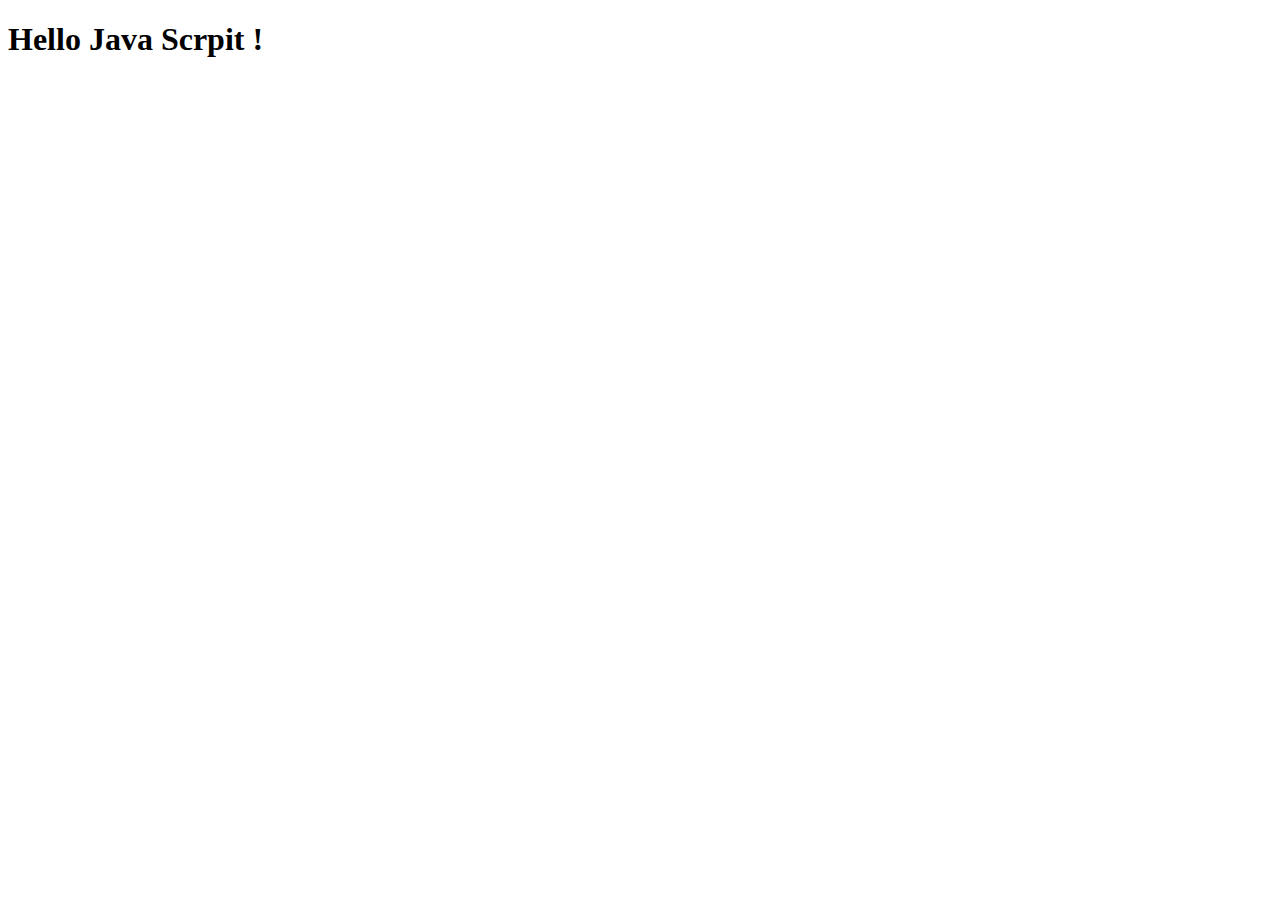
<file: Asynchronous Nature/index.html>
<!DOCTYPE html>
<html lang="en">
<head>
    <meta charset="UTF-8">
    <meta name="viewport" content="width=device-width, initial-scale=1.0">
    <title>Document</title>
</head>
<body>
    <h1>Hello Java Scrpit !</h1>
    
    <script src="app.js"></script>
</body>
</html>
</file>
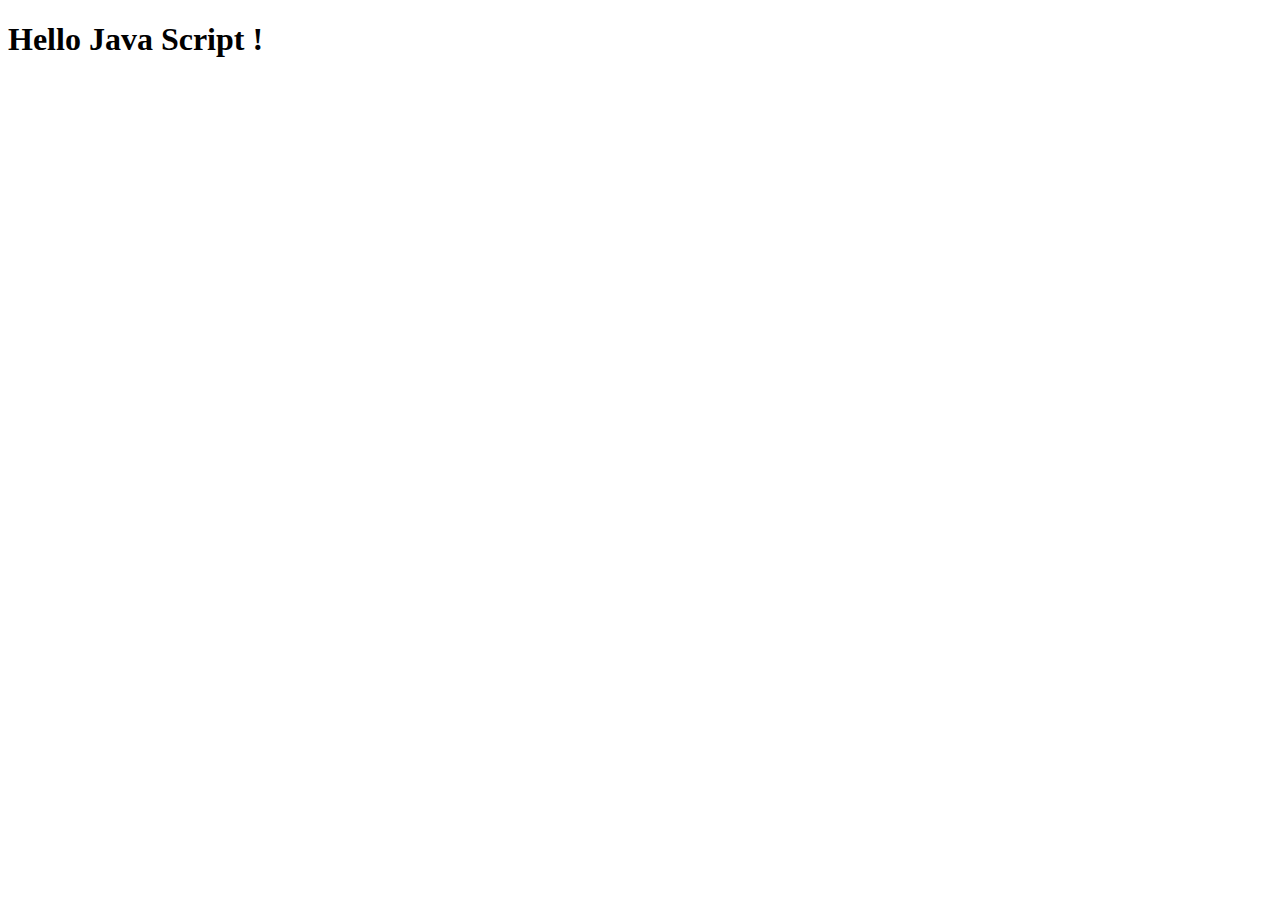
<file: Object Literals/index.html>
<!DOCTYPE html>
<html lang="en">
<head>
    <meta charset="UTF-8">
    <meta name="viewport" content="width=device-width, initial-scale=1.0">
    <title>Document</title>
    <script src="app.js"></script>
</head>
<body>
    <h1>Hello Java Script !</h1>
</body>
</html>
</file>
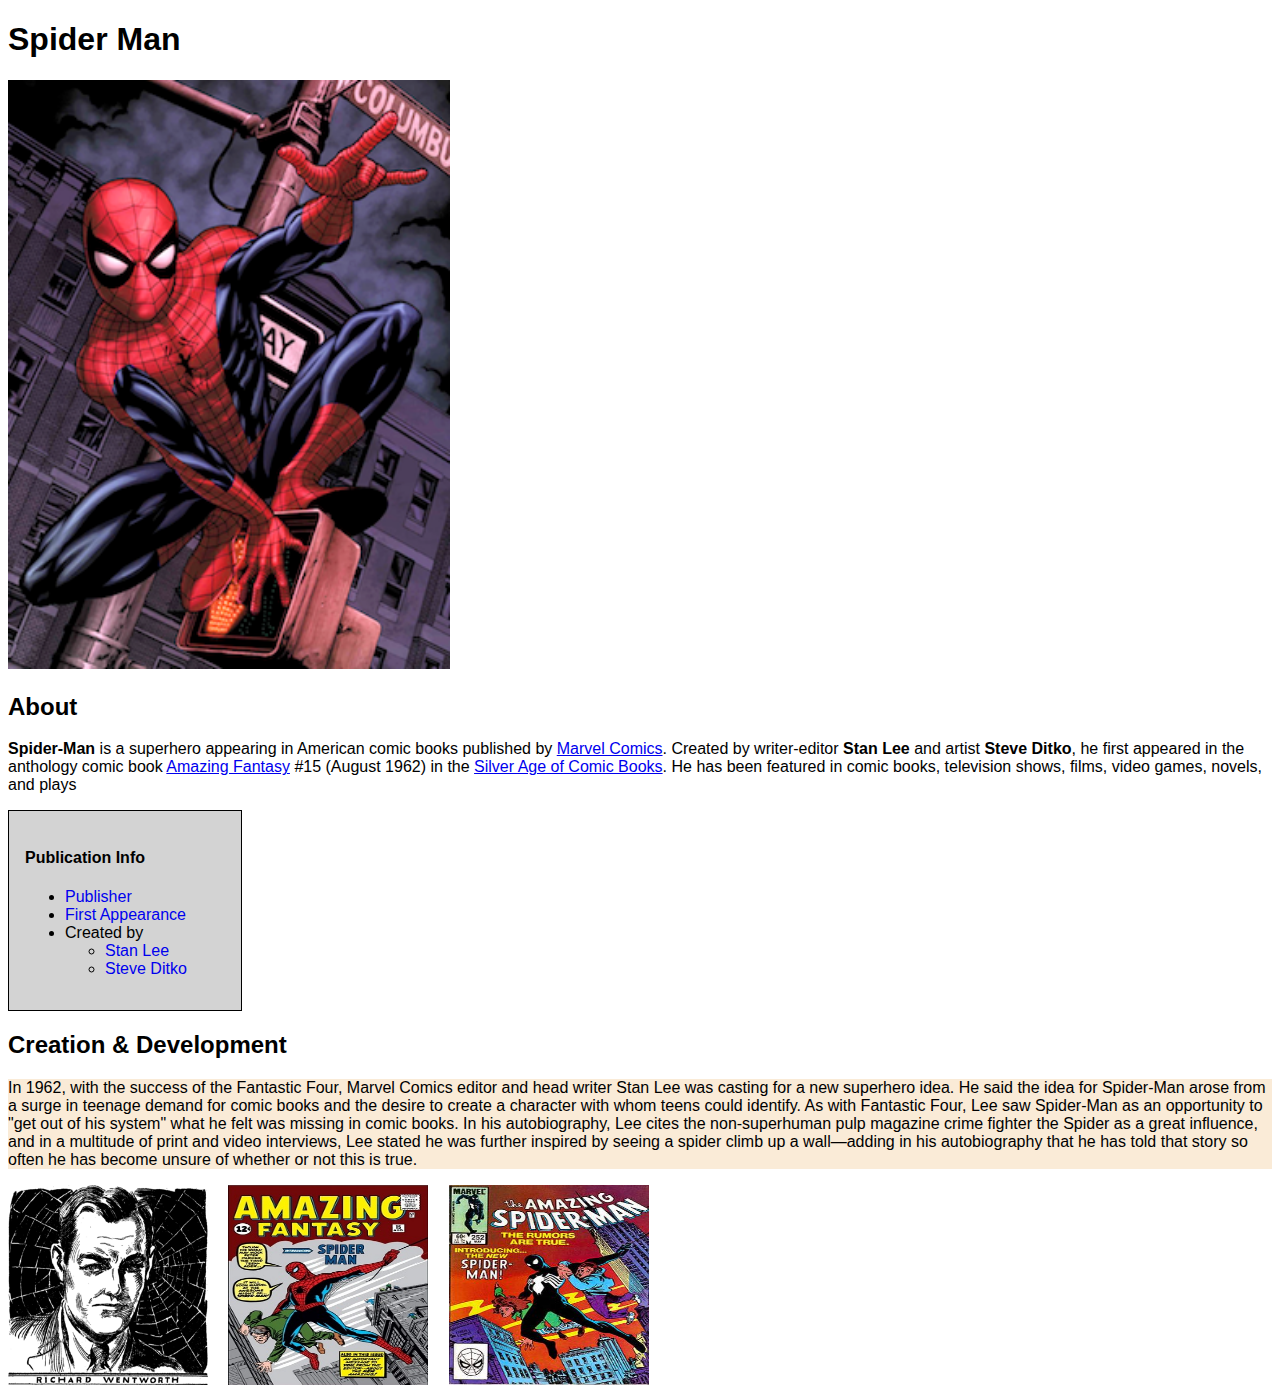
<file: DOM/Basic DOM/index.html>
<!DOCTYPE html>
<html lang="en">
  <head>
    <meta charset="UTF-8" />
    <meta http-equiv="X-UA-Compatible" content="IE=edge" />
    <meta name="viewport" content="width=device-width, initial-scale=1.0" />
    <title>Spider-Man</title>
    <link rel="stylesheet" href="style.css" />
  </head>
  <body>
    <h1>Spider Man</h1>
    <img src="assets/spiderman_img.png" id="mainImg" />
    <h2>About</h2>
    <p>
      <b>Spider-Man</b> is a superhero appearing in American comic books
      published by
      <a href="https://www.google.com/search?q=Marvel+Comics">Marvel Comics</a>.
      Created by writer-editor <b>Stan Lee</b> and artist <b>Steve Ditko</b>, he
      first appeared in the anthology comic book
      <a href="https://www.google.com/search?q=Amazing+Fantasy"
        >Amazing Fantasy</a
      >
      #15 (August 1962) in the <a href="#">Silver Age of Comic Books</a>. He has
      been featured in comic books, television shows, films, video games,
      novels, and plays
    </p>

    <div class="box">
      <h4>Publication Info</h4>
      <ul>
        <li><a href="#" class="boxLink">Publisher</a></li>
        <li><a href="#" class="boxLink">First Appearance</a></li>
        <li>
          Created by
          <ul>
            <li><a href="#" class="boxLink">Stan Lee</a></li>
            <li><a href="#" class="boxLink">Steve Ditko</a></li>
          </ul>
        </li>
      </ul>
    </div>

    <h2>Creation & Development</h2>
    <p id="description">
      In 1962, with the success of the Fantastic Four, Marvel Comics editor and
      head writer Stan Lee was casting for a new superhero idea. He said the
      idea for Spider-Man arose from a surge in teenage demand for comic books
      and the desire to create a character with whom teens could identify. As
      with Fantastic Four, Lee saw Spider-Man as an opportunity to "get out of
      his system" what he felt was missing in comic books. In his autobiography,
      Lee cites the non-superhuman pulp magazine crime fighter the Spider as a
      great influence, and in a multitude of print and video interviews, Lee
      stated he was further inspired by seeing a spider climb up a wall—adding
      in his autobiography that he has told that story so often he has become
      unsure of whether or not this is true.
    </p>
    <div class="images">
      <img src="assets/creation_1.png" class="oldImg" />
      <img src="assets/creation_2.jpeg" class="oldImg" />
      <img src="assets/creation_3.jpeg" class="oldImg" />
    </div>

    <script src="app.js"></script>
  </body>
</html>
</file>
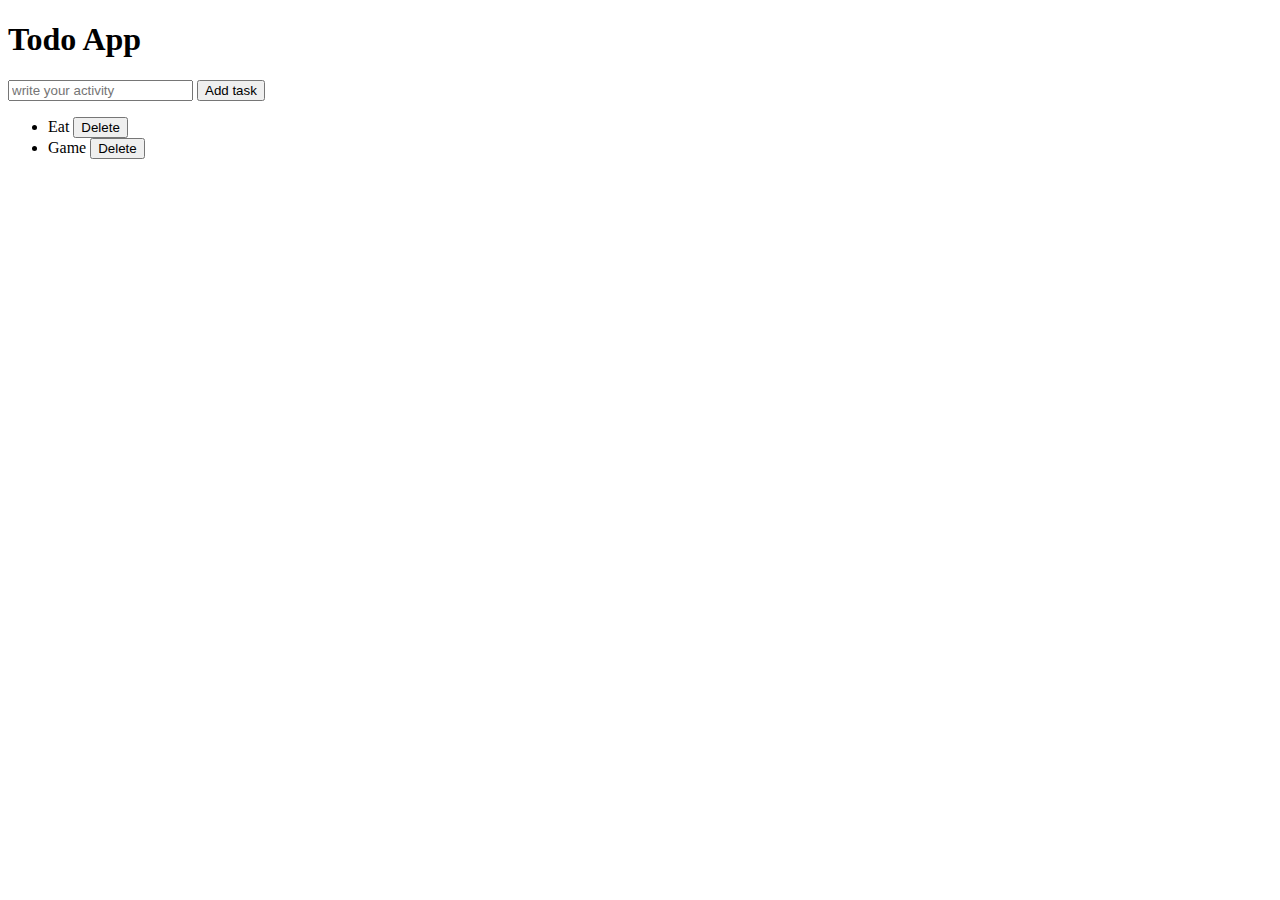
<file: Mini_Project/Practice Project/index.html>
<!DOCTYPE html>
<html lang="en">
<head>
    <meta charset="UTF-8">
    <meta name="viewport" content="width=device-width, initial-scale=1.0">
    <title>Document</title>
</head>
<body>
    <h1>Todo App</h1>

    <input type="text" placeholder="write your activity" id="todo">
    <button>Add task</button>
    <ul>
        <li>Eat <Button>Delete</Button> </li>
        <li>Game <Button>Delete</Button> </li>
    </ul>
    <script src="app.js"></script>
</body>
</html>
</file>
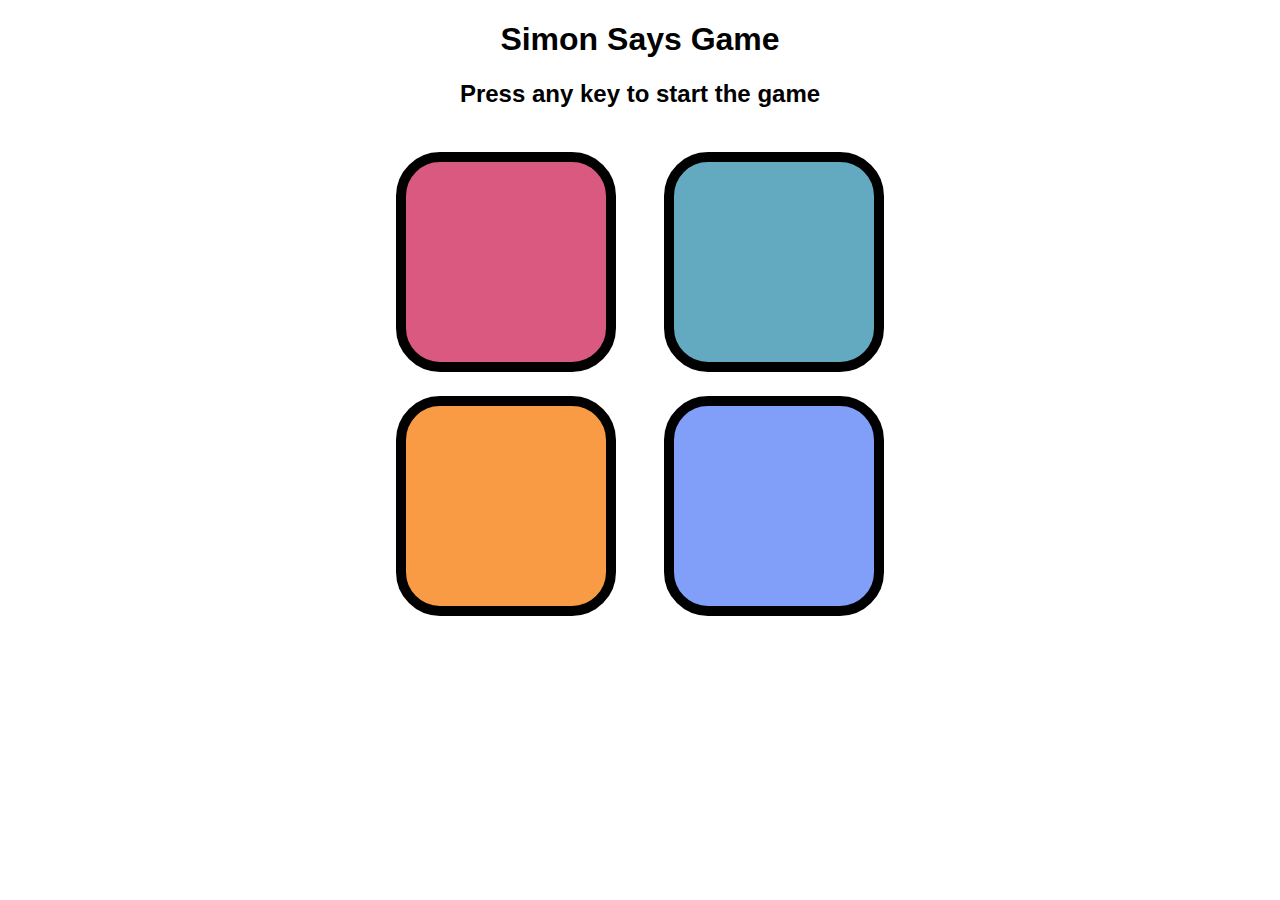
<file: Mini_Project/Simon_Says_Game/index.html>
<!DOCTYPE html>
<html lang="en">
<head>
  <meta charset="UTF-8" />
  <meta name="viewport" content="width=device-width, initial-scale=1.0"/>
  <title>Simon Says Game</title>
  <link rel="stylesheet" href="style.css" />
</head>
<body>
  <h1>Simon Says Game</h1>
  <h2>Press any key to start the game</h2>

  <div class="btn-container">
    <div class="line-one">
      <div class="btn red" id="red"></div>
      <div class="btn yellow" id="yellow"></div>
    </div>
    <div class="line-two">
      <div class="btn green" id="green"></div>
      <div class="btn purple" id="purple"></div>
    </div>
  </div>

  <script src="app.js"></script>
</body>
</html>
</file>
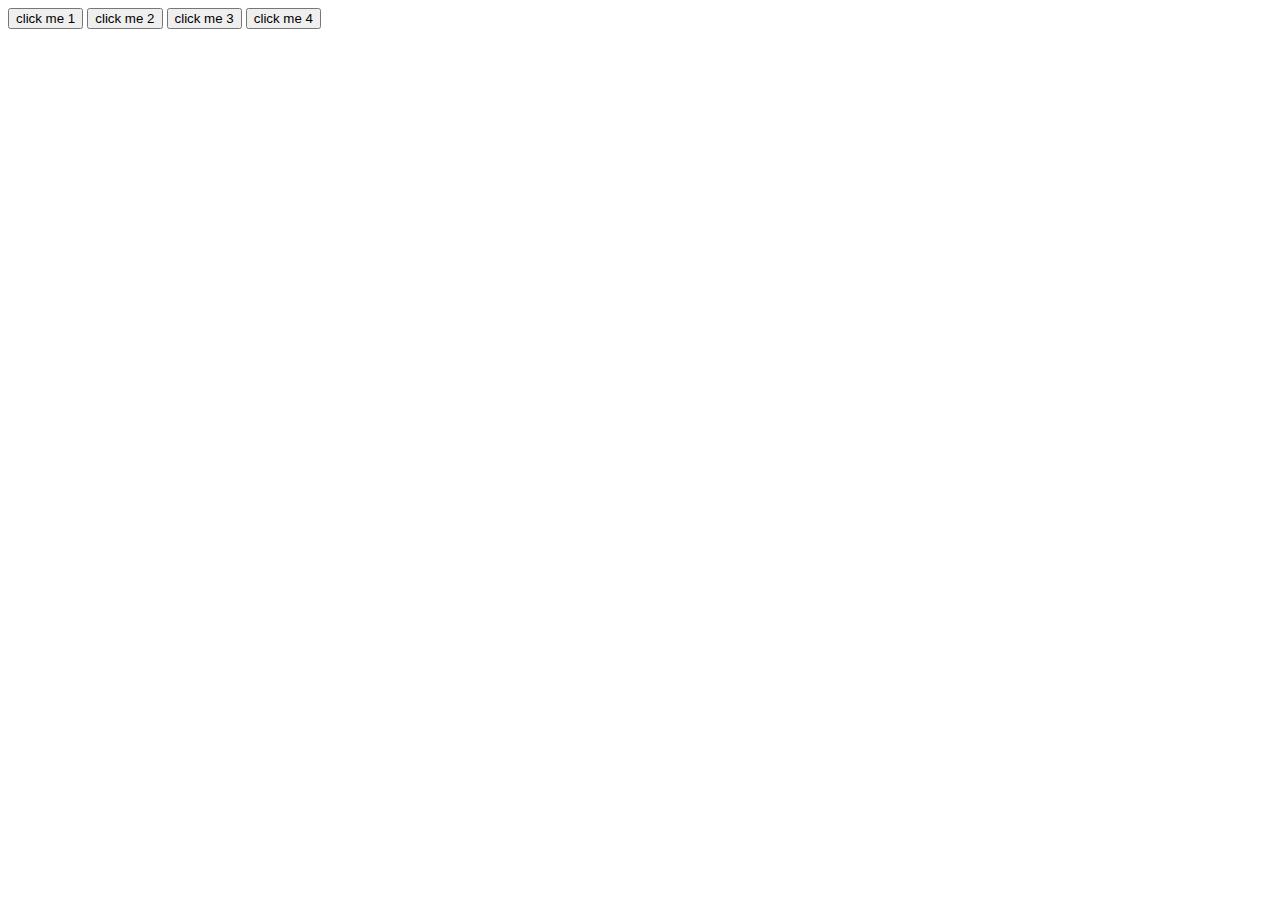
<file: DOM/DOM Events/Ex1.html>
<!DOCTYPE html>
<html lang="en">
<head>
  <meta charset="UTF-8">
  <meta name="viewport" content="width=device-width, initial-scale=1.0">
  <title>Document</title>
</head>
<body>
  <button>click me  1</button>
  <button>click me 2</button>
  <button>click me 3</button>
  <button>click me 4</button>
  <script src="app2.js"></script>
</body>
</html>
</file>
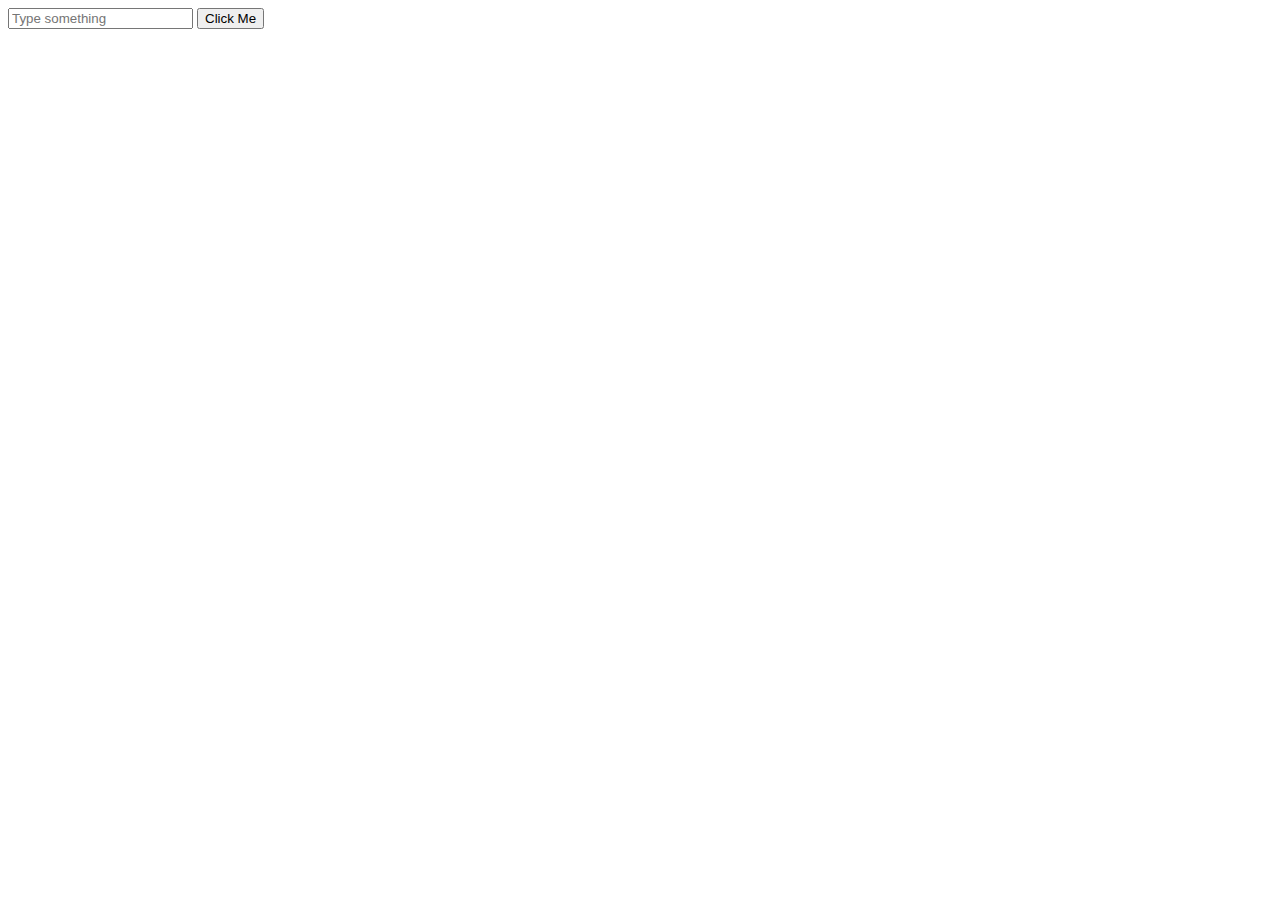
<file: DOM/DOM Events/Ex4.html>
<!DOCTYPE html>
<html lang="en">
<head>
  <meta charset="UTF-8">
  <meta name="viewport" content="width=device-width, initial-scale=1.0">
  <title>Document</title>
</head>
<body>
    <input placeholder="Type something">
    <button id="btn">Click Me</button>
    <script src="app2.js"></script>
</body>
</html>
</file>
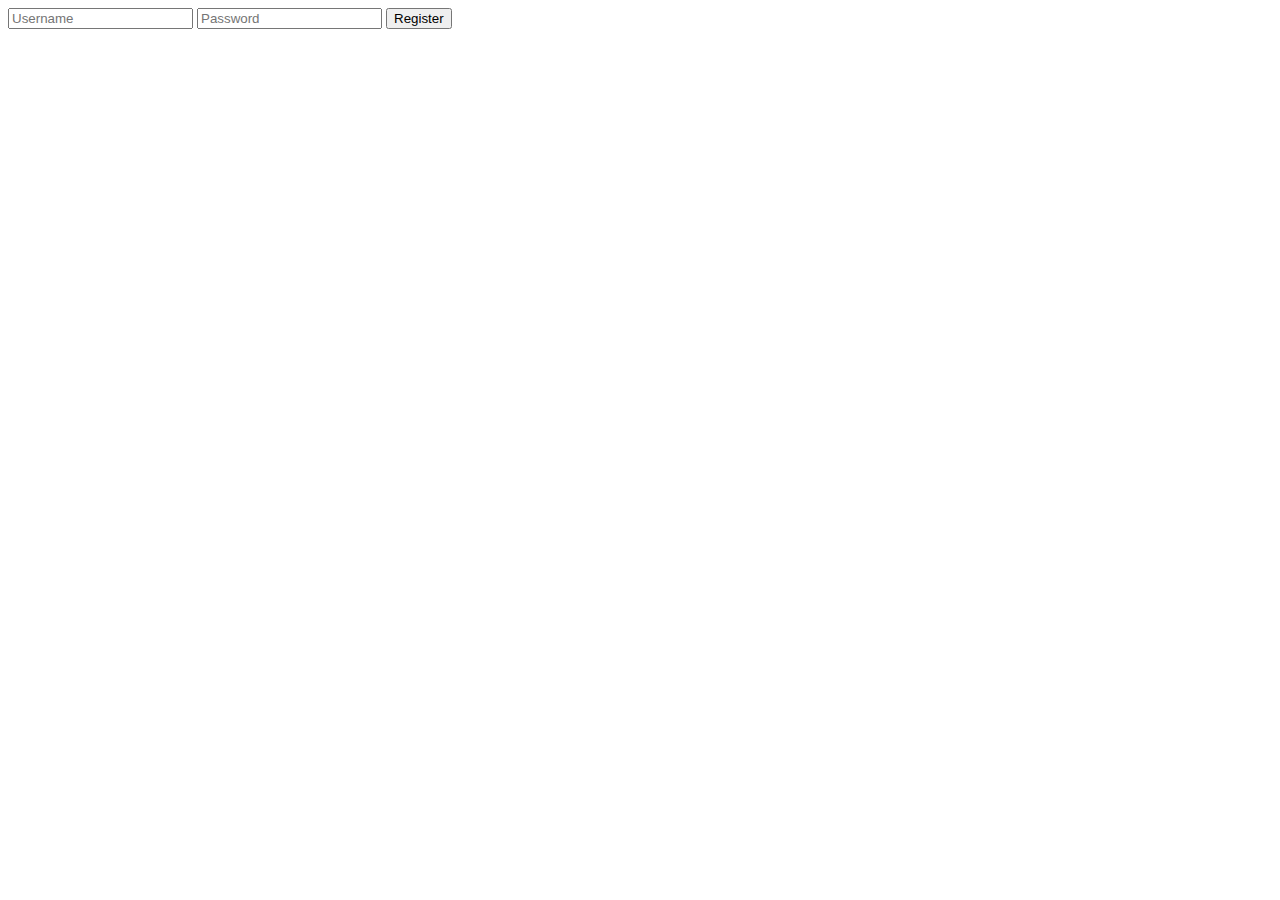
<file: DOM/DOM Events/Ex5_Ex6.html>
<!DOCTYPE html>
<html lang="en">
<head>
    <meta charset="UTF-8">
    <meta name="viewport" content="width=device-width, initial-scale=1.0">
    <title>Document</title>
</head>
<body>
    <form action="/action">
        <input placeholder="Username" type="text" id="user">
        <input placeholder="Password" type="password" id="pass">
        <button>Register</button>
    </form>
    <script src="app2.js"></script>
</body>
</html>
</file>
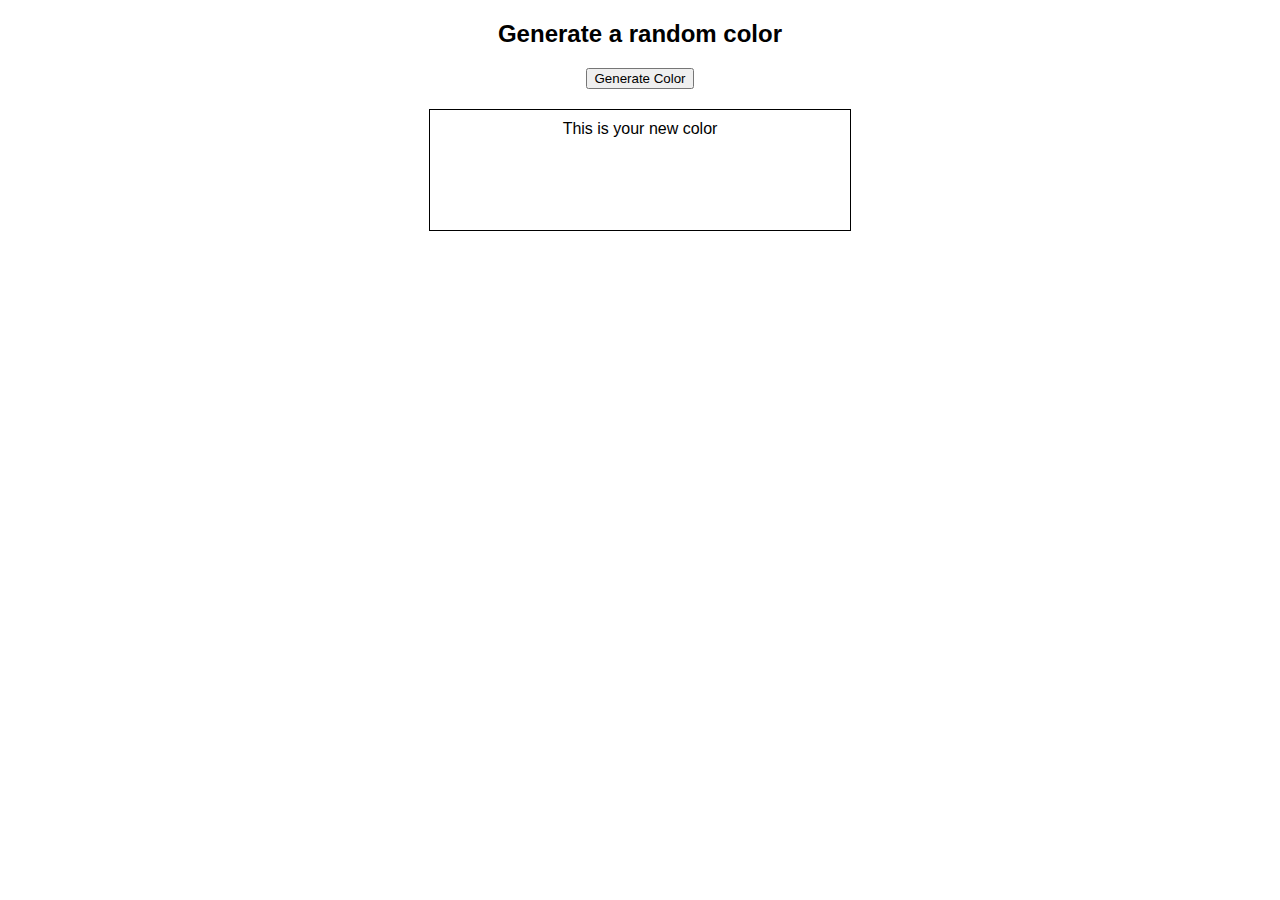
<file: DOM/DOM Events/Q1.html>
<!DOCTYPE html>
<html lang="en">
<head>
  <meta charset="UTF-8">
  <title>Random Color Generator</title>
  <style>
    body {
      text-align: center;
      font-family: sans-serif;
    }
    .color-box {
      width: 400px;
      height: 100px;
      border: 1px solid #000;
      margin: 20px auto;
      padding: 10px;
    }
  </style>
</head>
<body>

  <h2>Generate a random color</h2>
  <button>Generate Color</button>

  <div class="color-box">This is your new color</div>
  <script src="app2.js"></script>
</body>
</html>
</file>
<file: DOM/Basic DOM/style.css>
body {
  font-family: Arial;
}

#mainImg {
  width: 35%;
}

.box {
  border: 0.25px solid black;
  background-color: lightgray;
  width: 200px;
  padding: 1rem;
}

.boxLink {
  text-decoration: none;
}

.oldImg {
  height: 200px;
  width: 200px;
  margin-right: 1rem;
}

#description {
  background-color: antiquewhite;
}
</file>
<file: Mini_Project/Simon_Says_Game/style.css>
body {
    text-align: center;
    font-family: sans-serif;
}

.btn {
    height: 200px;
    width: 200px;
    border-radius: 20%;
    border: 10px solid black;
    margin: 1.5rem;
}

.btn-container {
    display: flex;
    justify-content: center;
}

.red {
    background-color: #d95980;
}

.yellow {
    background-color: #f99b45 
}

.purple {
    background-color: #819ff9;
}

.green {
    background-color: #63aac0;
}

.flash {
    background-color: white;
}

.userflash {
    background-color: black;
}
</file>
